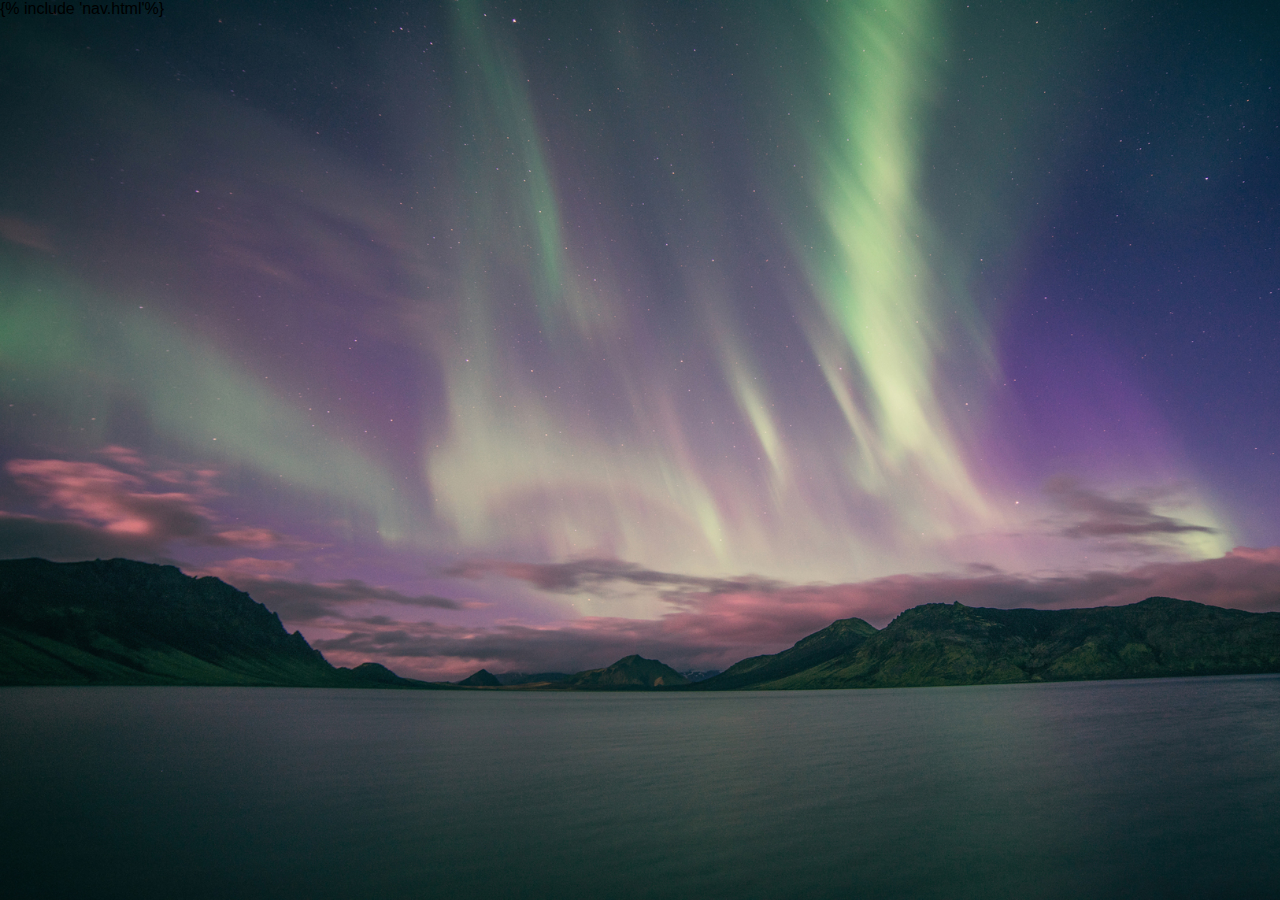
<file: templates/kg.html>
<!DOCTYPE html>
<html lang="en">
<head>
    <meta charset="UTF-8">
    <title>KG-LLM: 知识图谱</title>
    <link rel="stylesheet" href="../static/css/body.css">
    <link rel="stylesheet" href="../static/css/chat.css">
</head>
<body>
    {% include 'nav.html'%}
</body>
</html>
</file>
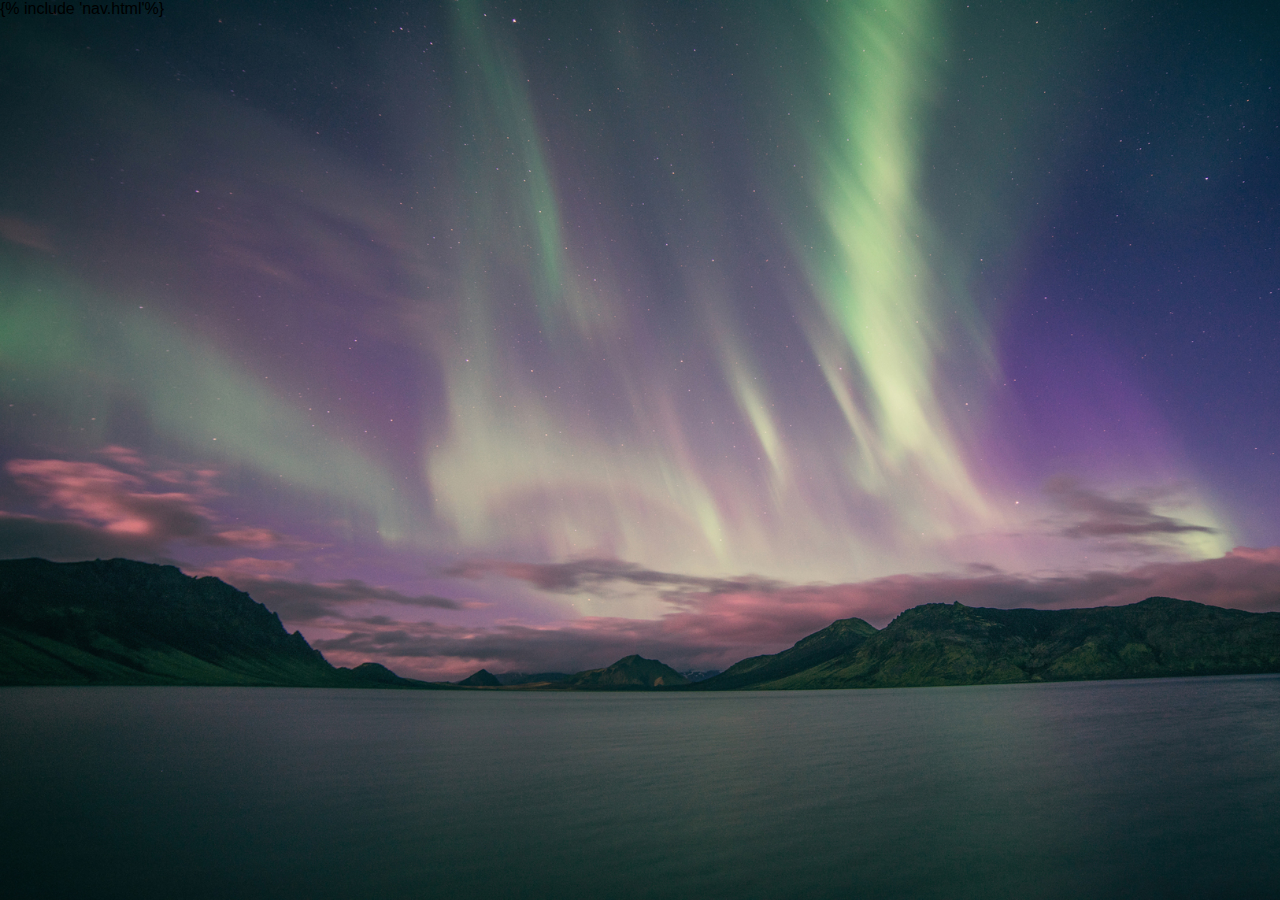
<file: templates/kgqa.html>
<!DOCTYPE html>
<html lang="en">
<head>
    <meta charset="UTF-8">
    <title>KG-LLM: 知识问答</title>
    <link rel="stylesheet" href="../static/css/body.css">
    <link rel="stylesheet" href="../static/css/chat.css">
    <style>
        body, html {
            margin: 0;
            padding: 0;
            height: 100%;
            overflow: hidden;
        }
        .content {
            height: calc(100vh - var(--nav-height));
        }
        iframe {
            width: 100%;
            height: 100%;
            border: none;
        }
    </style>
</head>
<body>
    {% include 'nav.html'%}
    <div class="content">
        <iframe src="http://localhost:7860"></iframe>
    </div>
</body>
</html>
</file>
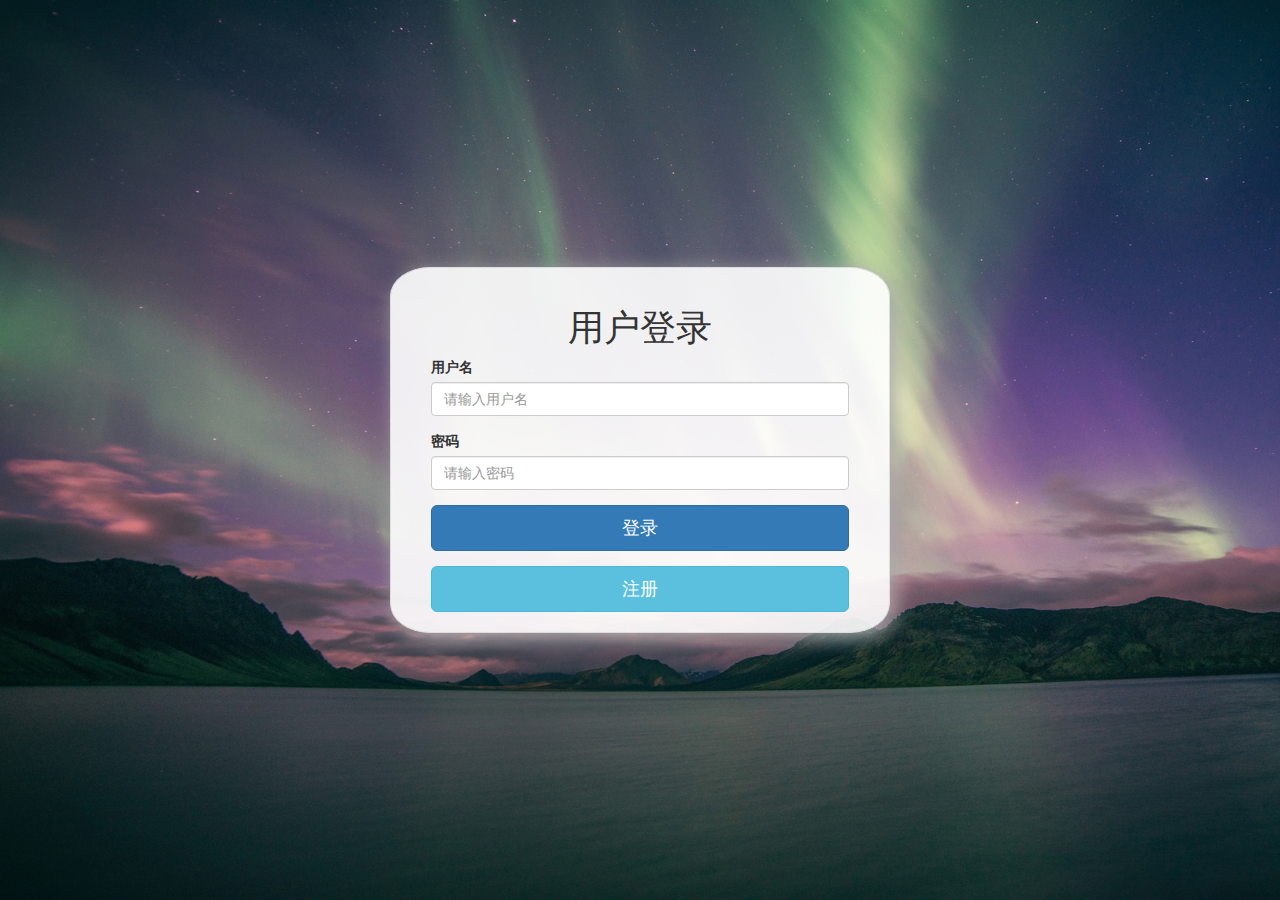
<file: templates/login.html>
<!DOCTYPE html>
<html lang="en">
<head>
    <meta charset="UTF-8">
    <title>用户登录</title>
    <link rel="stylesheet" href="../static/plugins/bootstrap-3.4.1/css/bootstrap.css">
    <link rel="stylesheet" href="../static/css/body.css">
    <style>
        body {
            display: flex;
            justify-content: center;
            align-items: center;
            height: 100vh;
            background-color: #f4f4f4;
        }

        .account {
            border: 1px solid #dddddd;
            width: 500px;
            height: auto;
            box-shadow: 5px 5px 20px #aaa;
            padding: 20px 40px;
            background-color: rgba(255, 255, 255, 0.9);
            border-radius: 8%;
        }

        .account h1 {
            text-align: center;
        }

        .alert {
            display: none;
        }
    </style>
</head>
<body>
    <div class="account">
        <h1>用户登录</h1>
        <form method="POST" id="loginForm" action="/auth/token">
            <div class="form-group">
                <label for="username">用户名</label>
                <input type="text" name="username" class="form-control" id="username" placeholder="请输入用户名" required>
            </div>
            <div class="form-group">
                <label for="password">密码</label>
                <input type="password" class="form-control" name="password" id="password" placeholder="请输入密码" required>
            </div>
            <button type="submit" class="btn btn-primary btn-block btn-lg">登录</button>
            <a href="/register" class="btn btn-info btn-block btn-lg" style="margin-top: 15px">注册</a>
        </form>
        <div id="message" class="alert alert-success" role="alert"></div>
        <div id="error-msg" class="alert alert-danger" role="alert"></div>
    </div>

    <script src="https://code.jquery.com/jquery-3.6.0.min.js"></script>
    <script>
        $(document).ready(function() {
            $('#loginForm').on('submit', function(event) {
                event.preventDefault();
                $.ajax({
                    type: 'POST',
                    url: $(this).attr('action'),
                    data: $(this).serialize(),
                    xhrFields: {
                        withCredentials: true // 确保发送 Cookie
                    },
                    success: function(response) {
                        if (response.redirect) {
                            window.location.href = response.redirect; // 重定向
                        }
                        if (response.message) {
                            $('#message').text(response.message).show();
                            setTimeout(function() {
                                $('#message').fadeOut();
                            }, 2000);
                        }
                    },

                    error: function(xhr) {
                        const errorResponse = xhr.responseJSON;
                        if (errorResponse.error) {
                            $('#error-msg').text(errorResponse.error).show();
                            setTimeout(function() {
                                $('#error-msg').fadeOut();
                            }, 1500);
                        }
                    }
                });
            });
        });$(document).ready(function() {
    $('#loginForm').on('submit', function(event) {
        event.preventDefault();
        $.ajax({
            type: 'POST',
            url: $(this).attr('action'),
            data: $(this).serialize(),
            xhrFields: {
                withCredentials: true
            },
            success: function(response) {
                if (response.redirect) {
                    window.location.href = response.redirect;
                }
                if (response.message) {
                    $('#message').text(response.message).show();
                    setTimeout(function() {
                        $('#message').fadeOut();
                    }, 2000);
                }
            },
            error: function(xhr) {
                const errorResponse = xhr.responseJSON;
                if (errorResponse.detail) {
                    $('#error-msg').text(errorResponse.detail).show();
                    setTimeout(function() {
                        $('#error-msg').fadeOut();
                    }, 1500);
                }
            }
        });
    });
});

    </script>
</body>
</html>
</file>
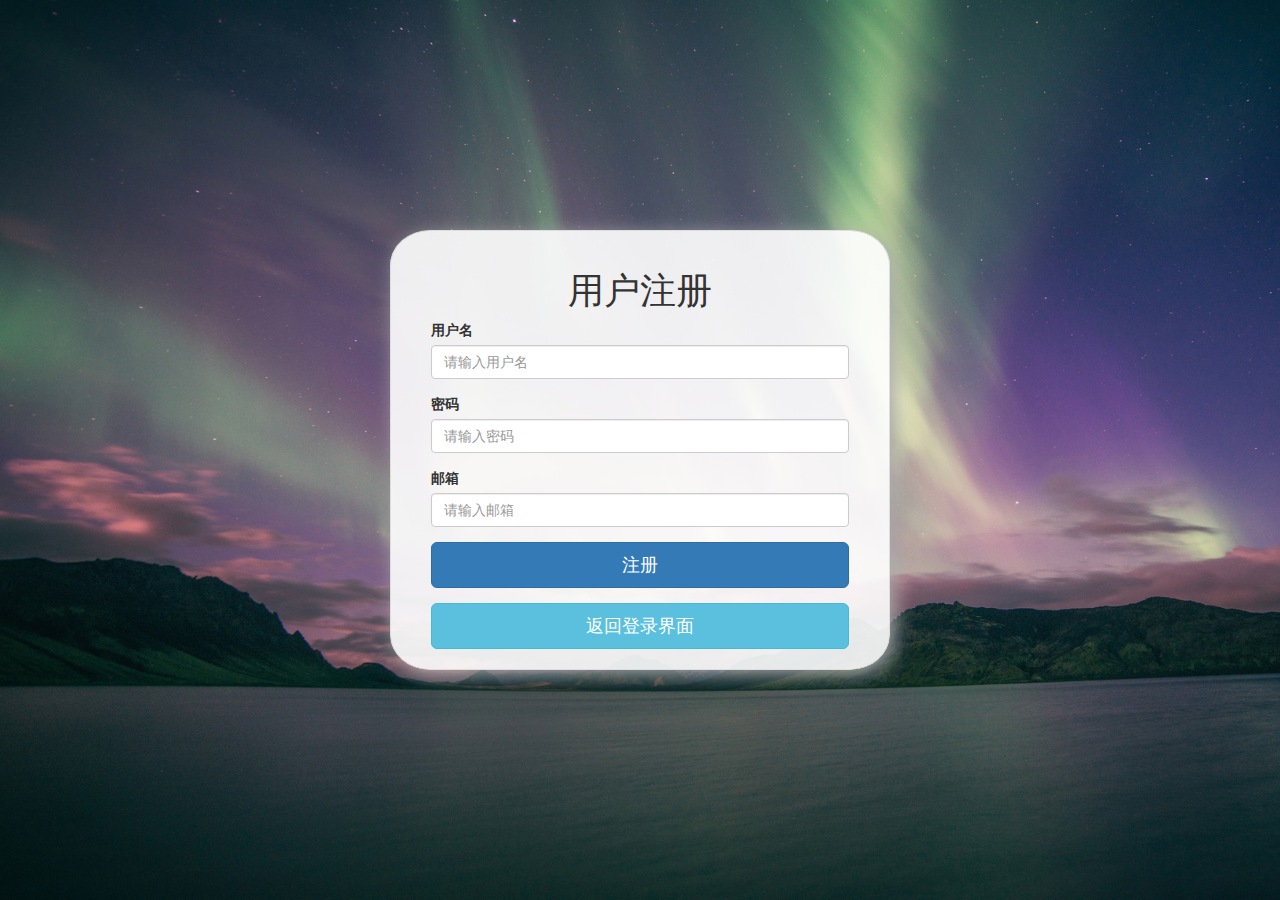
<file: templates/register.html>
<!DOCTYPE html>
<html lang="en">
<head>
    <meta charset="UTF-8">
    <title>用户注册</title>
    <link rel="stylesheet" href="/static/plugins/bootstrap-3.4.1/css/bootstrap.css">
    <link rel="stylesheet" href="/static/css/body.css">

    <style>
        body {
            display: flex;
            justify-content: center;
            align-items: center;
            height: 100vh;
            background-color: #f4f4f4;
        }

        .account {
            border: 1px solid #dddddd;
            width: 500px;
            height: auto;
            box-shadow: 5px 5px 20px #aaa;
            padding: 20px 40px;
            background-color: rgba(255, 255, 255, 0.9);
            border-radius: 8%;
        }

        .account h1 {
            text-align: center;
        }

        .alert {
            display: none;
        }
    </style>
</head>
<body>
    <div class="account">
        <h1>用户注册</h1>
        <form method="POST" id="registerForm" action="/register/">
            <div class="form-group">
                <label for="username">用户名</label>
                <input type="text" name="username" class="form-control" id="username" placeholder="请输入用户名" required>
            </div>
            <div class="form-group">
                <label for="password">密码</label>
                <input type="password" class="form-control" name="password" id="password" placeholder="请输入密码" required>
            </div>
            <div class="form-group">
                <label for="email">邮箱</label>
                <input type="email" class="form-control" name="email" id="email" placeholder="请输入邮箱" required>
            </div>
            <button type="submit" class="btn btn-primary btn-block btn-lg">注册</button>
            <a href="/login" class="btn btn-info btn-block btn-lg" style="margin-top: 15px">返回登录界面</a>

            <div id="message" class="alert alert-success" role="alert"></div>
            <div id="error-msg" class="alert alert-danger" role="alert"></div>
        </form>
    </div>

    <script src="https://code.jquery.com/jquery-3.6.0.min.js"></script>
    <script>
        $(document).ready(function() {
    $('#registerForm').on('submit', function(event) {
        event.preventDefault();
        $.ajax({
            type: 'POST',
            url: $(this).attr('action'),
            data: $(this).serialize(),
            success: function(response) {
                if (response.redirect) {
                        window.location.href = response.redirect;
                    }
                    if (response.message) {
                        $('#message').text(response.message).show();
                        setTimeout(function() {
                            $('#message').fadeOut();
                        }, 2000);
                    }
            },
            error: function(xhr) {
                const errorResponse = xhr.responseJSON;
                if (errorResponse.error) {
                    $('#error-msg').text(errorResponse.error).show();
                    setTimeout(function() {
                        $('#error-msg').fadeOut();
                    }, 1500);
                }
            }
        });
    });
});
    </script>

</body>
</html>
</file>
<file: static/css/body.css>
body {
    background-image: url('../img/star.jpeg');
    background-size: cover;

    height: 100vh;
}
</file>
<file: static/css/chat.css>
body {
    margin: 0;
    font-family: Arial, sans-serif;
    height: 100vh;
    display: flex;
    flex-direction: column;
}

.content {
    margin-top: var(--nav-height);
    flex: 1;
    display: flex;
    flex-direction: column;
    margin-left: 30px;
    margin-right: 30px;
    margin-bottom: 30px;
}

.chat-container {
    display: flex;
    flex-direction: column;
    flex: 1;
    background-color: #f9f9f9;
    border-radius: 15px;
    overflow: hidden;
}

.chat-box {
    flex: 1;
    padding: 10px;
    overflow-y: auto;
    background-color: #fff;
    border-bottom: 1px solid #ddd;
    display: flex;
    flex-direction: column;
}

.input-box {
    display: flex;
    border-top: 1px solid #ddd;
}

#user-input {
    flex: 1;
    padding: 10px;
    border: none;
    border-right: 1px solid #ddd;
    border-radius: 0;
    outline: none;
}

#send-btn {
    padding: 10px;
    border: none;
    background-color: #007bff;
    color: white;
    cursor: pointer;
}

.message {
            max-width: 60%;
            padding: 10px;
            border-radius: 15px;
            margin-bottom: 10px;
            position: relative;
        }

        .user-message {
            background-color: #d1e7dd;
            align-self: flex-end;
            text-align: right;
        }

        .bot-message {
            background-color: #e9ecef;
            align-self: flex-start;
            text-align: left;
        }

        .message::after {
            content: "";
            position: absolute;
            border-style: solid;
        }

        .user-message::after {
            border-width: 10px 10px 0 10px;
            border-color: #d1e7dd transparent transparent transparent;
            bottom: -10px;
            right: 10px;
        }

        .bot-message::after {
            border-width: 10px 10px 0 10px;
            border-color: #e9ecef transparent transparent transparent;
            bottom: -10px;
            left: 10px;
        }
</file>
